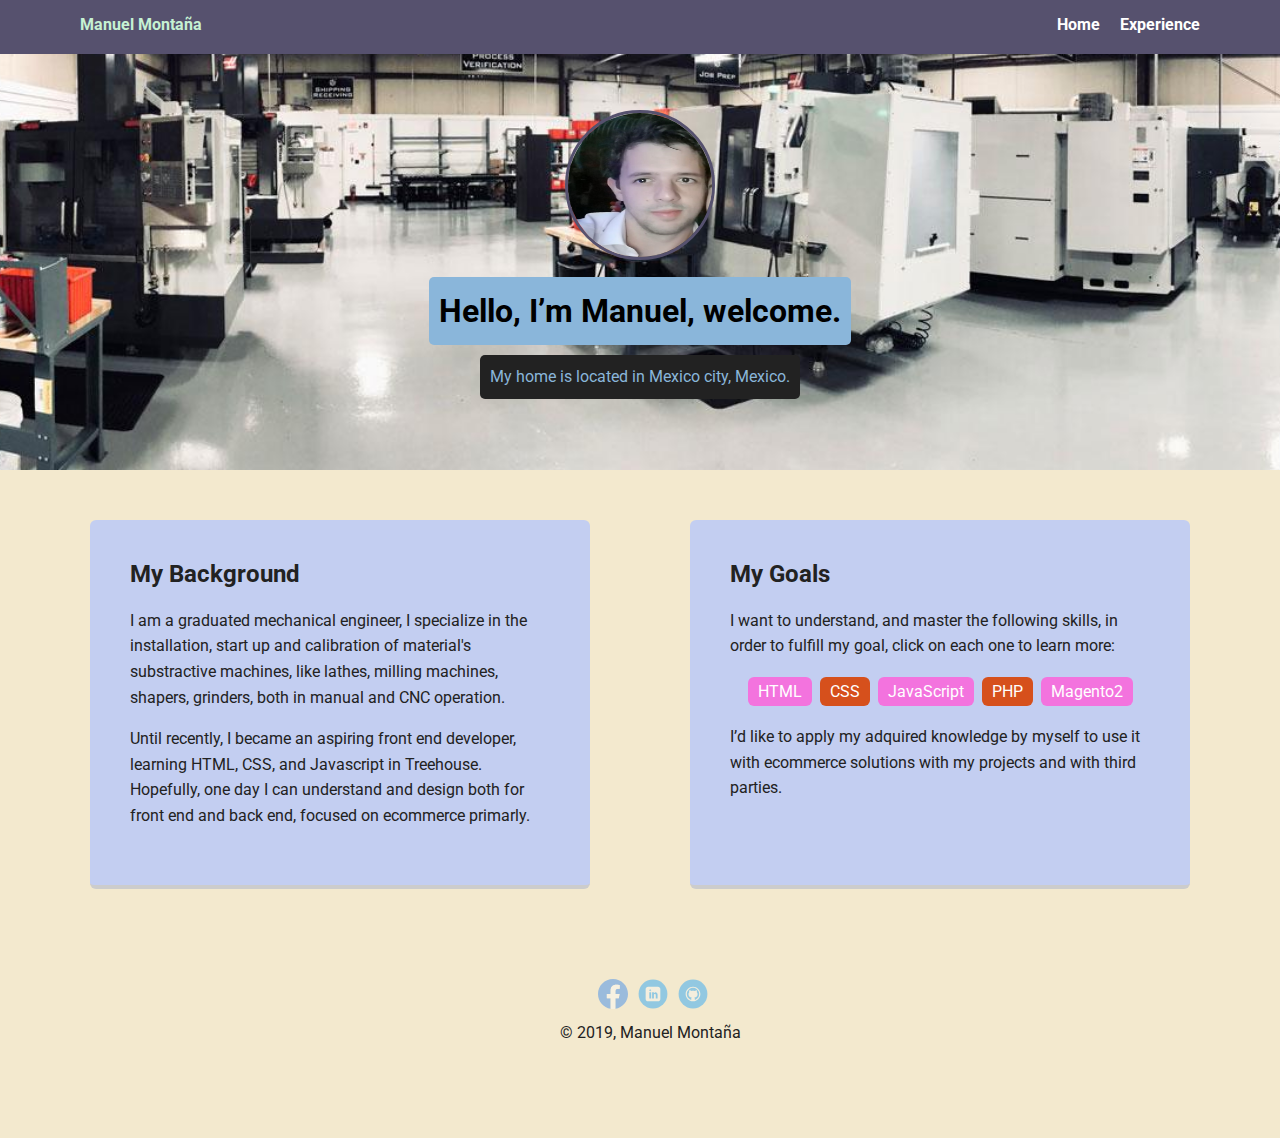
<file: index.html>
<!doctype html>
<html lang="en">
<head>
  <meta charset="utf-8">
  <title>Manuel Montaña's Personal Profile</title>
  <meta name="viewport" content="width=device-width, initial-scale=1.0">
  <link rel="stylesheet" href="styles.css">
  <link href="https://fonts.googleapis.com/css?family=Muli%7CRoboto:400,300,500,700,900" rel="stylesheet"></head>
  <body>

    <div class="main-nav">
        <ul class="nav">
          <li class="name">Manuel Montaña</li>
          <li><a href="index.html">Home</a></li>
          <li><a href="experience.html">Experience</a></li>
        </ul>
    </div>

    <header>
      <img src="images/mypicture.jpg" alt="Photograph of Manuel Montaña" class="profile-image">
      <h1 class="tag name">Hello, I’m Manuel, welcome.</h1>
      <p class="tag location">My home is located in Mexico city, Mexico.</p>
    </header>

    <main class="flex">
      <div class="card">
        <h2>My Background</h2>
        <p>I am a graduated mechanical engineer, I specialize in the installation, start up and calibration of material's substractive machines, like lathes, milling machines, shapers, grinders, both in manual and CNC operation. </p>
        <p>Until recently, I became an aspiring front end developer, learning HTML, CSS, and Javascript in Treehouse. Hopefully, one day I can understand and design both for front end and back end, focused on ecommerce primarly.</p>
      </div> 

      <div class="card">
        <h2>My Goals</h2>
        <p>I want to understand, and master the following skills, in order to fulfill my goal, click on each one to learn more:</p>
        <ul class="skills">
          <li><a href="https://en.wikipedia.org/wiki/HTML" target="_blank">HTML</a></li>
          <li><a href="https://en.wikipedia.org/wiki/Cascading_Style_Sheets" target="_blank">CSS</a></li>
          <li><a href="https://en.wikipedia.org/wiki/JavaScript" target="_blank">JavaScript</a></li>
          <li><a href="https://en.wikipedia.org/wiki/PHP" target="_blank">PHP</a></li>
          <li><a href="https://en.wikipedia.org/wiki/Magento" target="_blank">Magento2</a></li>
        </ul>
        <p>I’d like to apply my adquired knowledge by myself to use it with ecommerce solutions with my projects and with third parties.</p>
      </div> 

    </main>
    <footer>
      <ul>
        <li><a href="https://www.facebook.com/manuel.montana.10004694" class="social facebook" target="_blank">Facebook</a></li>
        <li><a href="https://mx.linkedin.com/in/manuel-monta%C3%B1a-149615174?trk=people-guest_profile-result-card_result-card_full-click" class="social linkedin" target="_blank">LinkedIn</a></li>
        <li><a href="https://github.com/manuelmontana" class="social github" target="_blank">Github</a></li>
      </ul>
      <p class="copyright">&copy; 2019, Manuel Montaña</p>
    </footer>
  </body>
  </html>
</file>
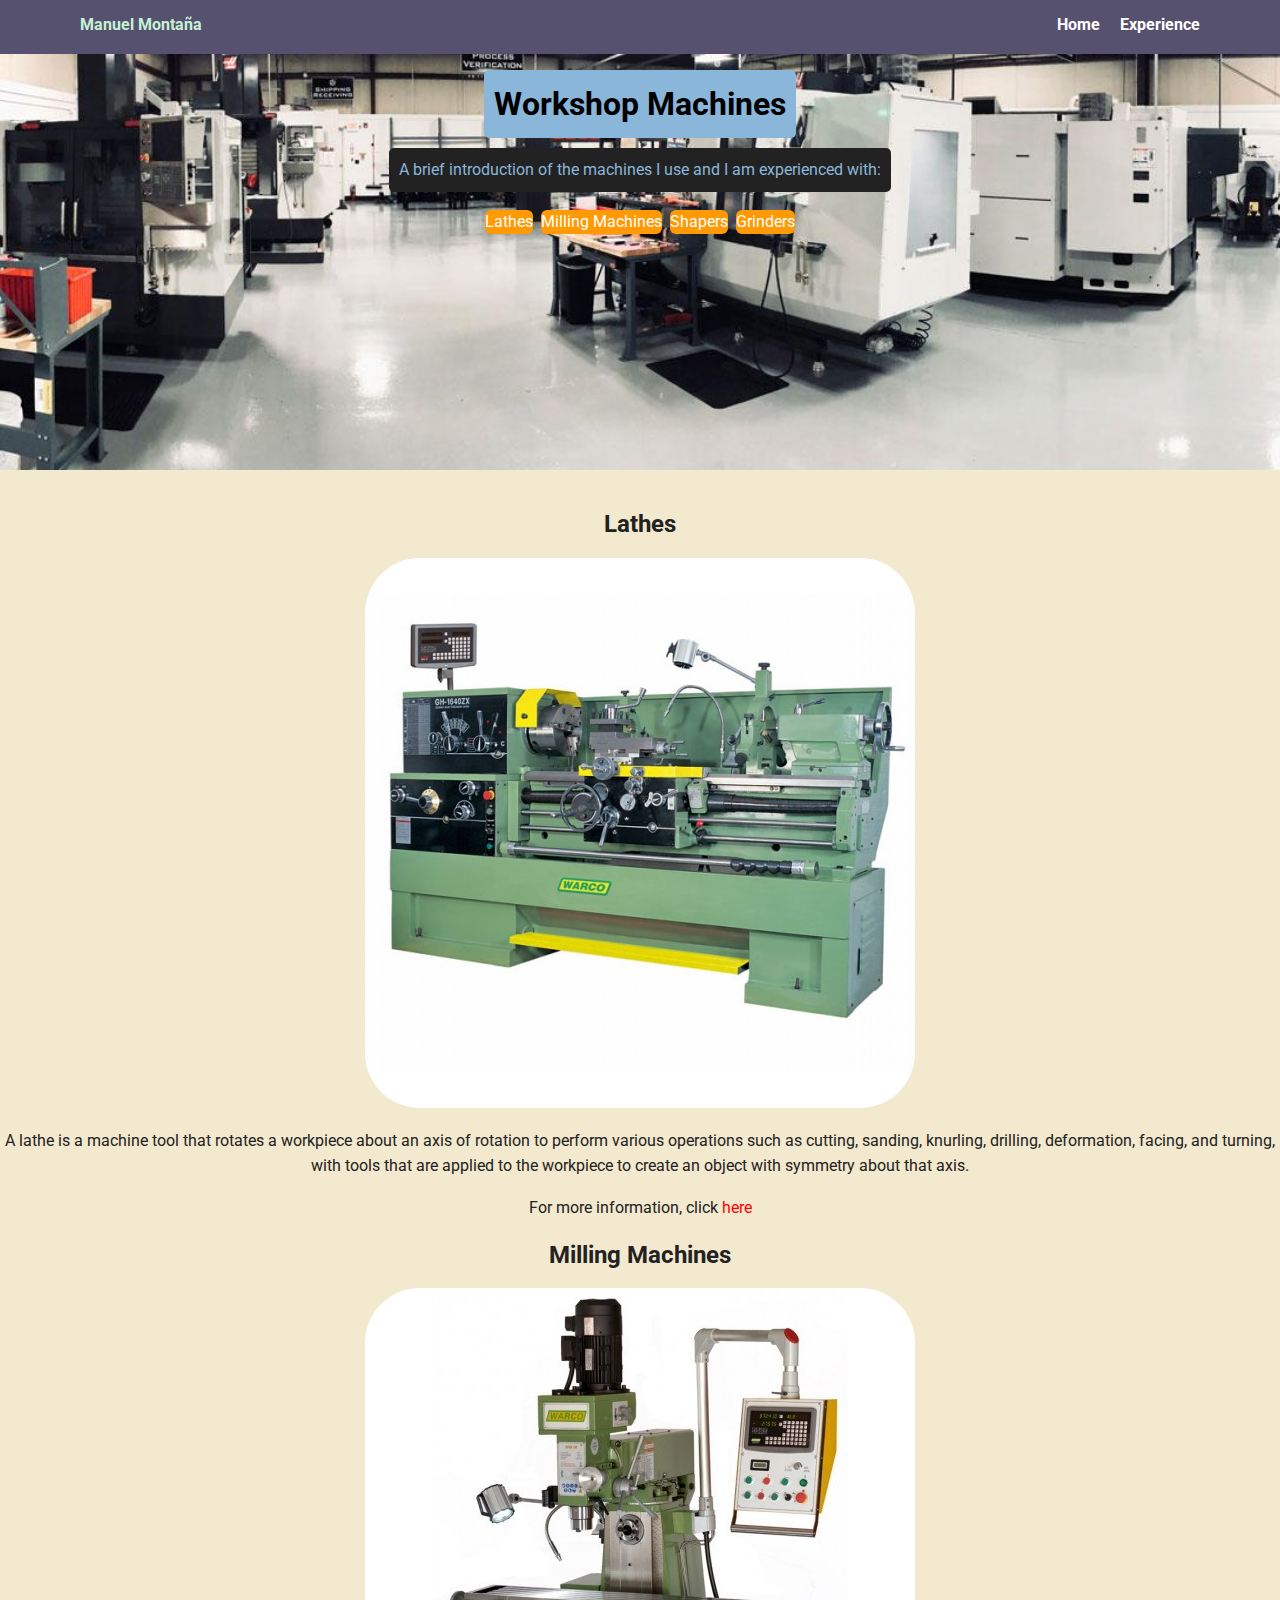
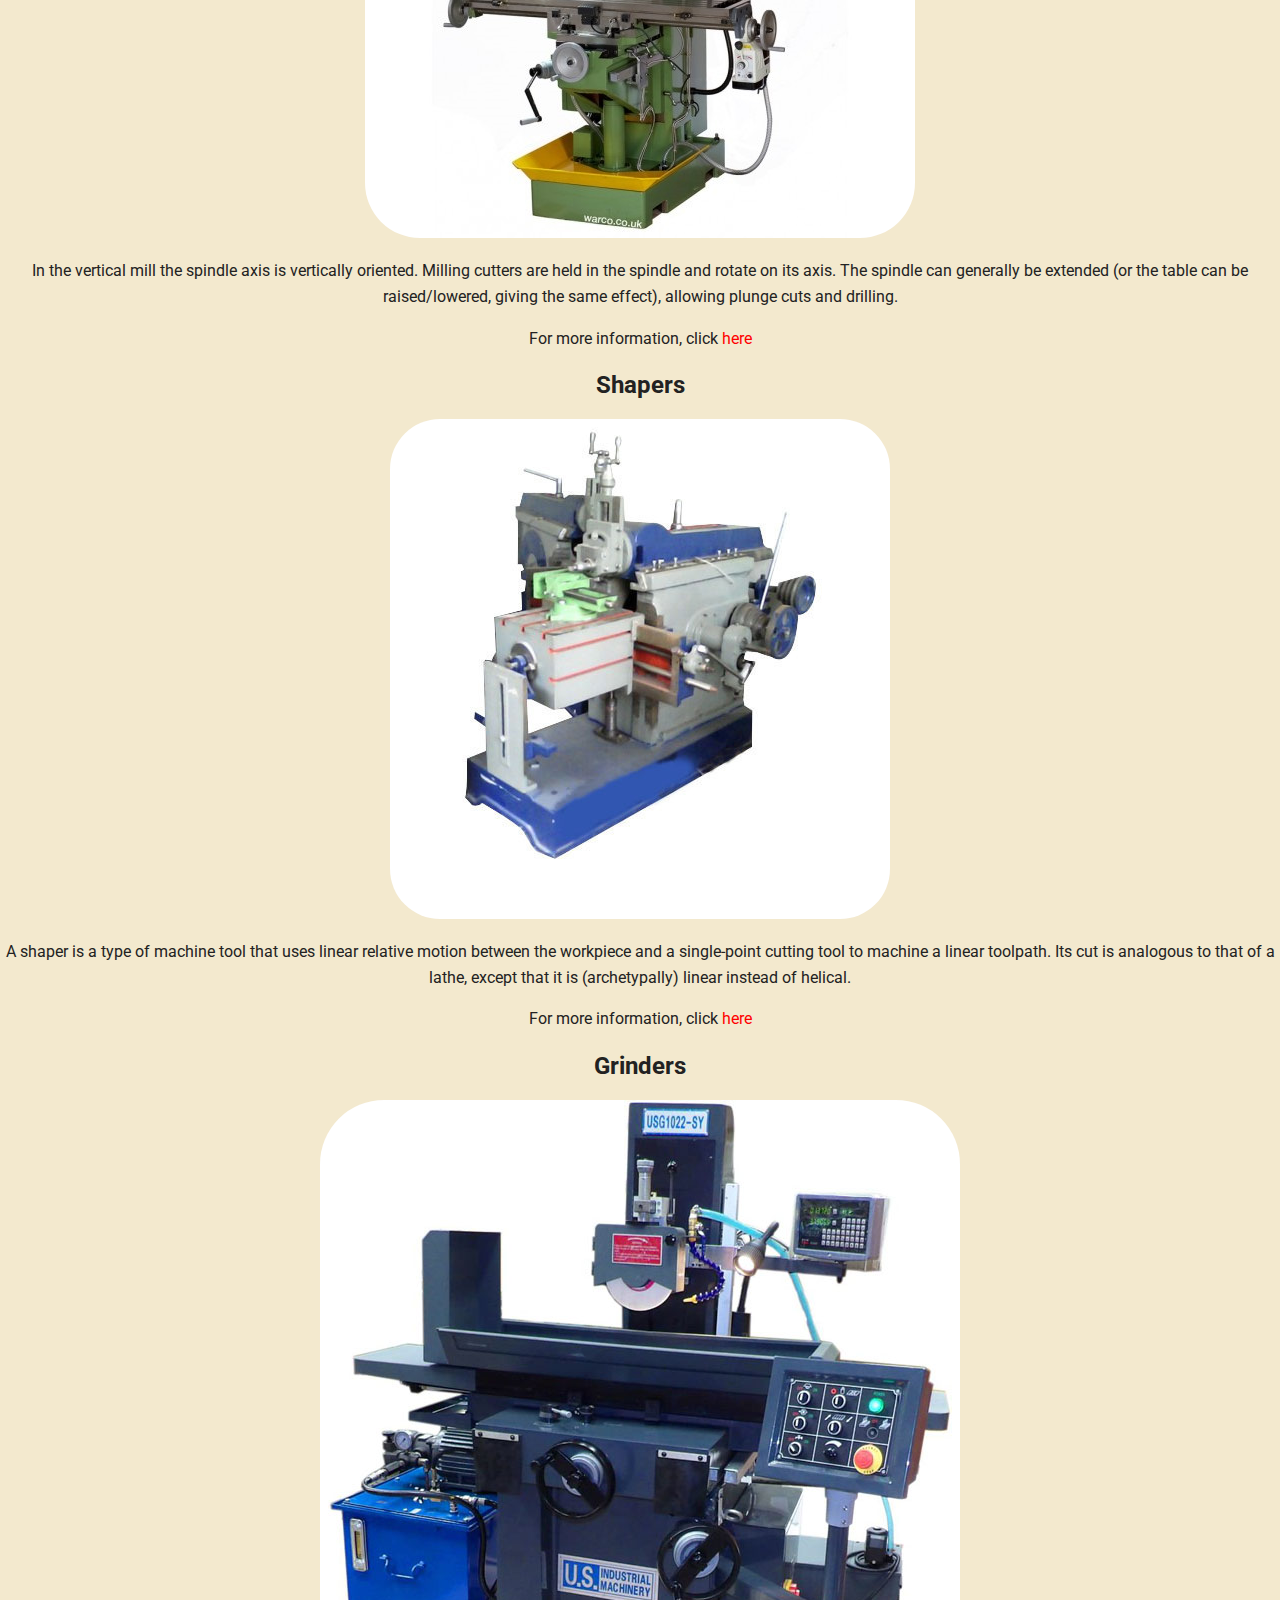
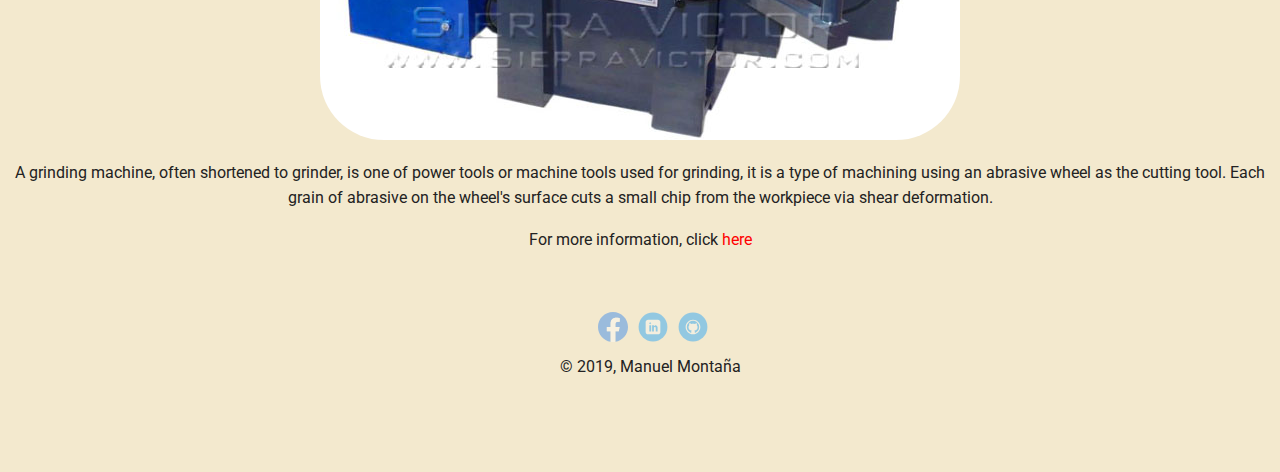
<file: experience.html>
<!DOCTYPE html>
<html lang="en">
<head>
  <meta charset="utf-8">
  <title>Manuel Montaña's Experience</title>
  <meta name="viewport" content="width=device-width, initial-scale=1.0">
  <link rel="stylesheet" href="styles.css">
  <link href="https://fonts.googleapis.com/css?family=Muli%7CRoboto:400,300,500,700,900" rel="stylesheet"></head>

  <body>

    <div class="main-nav">
        <ul class="nav">
            <li class="name">Manuel Montaña</li>
            <li><a href="index.html">Home</a></li>
            <li><a href="experience.html">Experience</a></li>
        </ul>
    </div>

    <header>
            <h1 class="tag name">Workshop Machines</h1>
            <p class="tag location">A brief introduction of the machines I use and I am experienced with:</p>
            <ul class="machines">
                <li><a href="#lathes">Lathes</a></li>
                <li><a href="#milling">Milling Machines</a></li>
                <li><a href="#shaper">Shapers</a></li>
                <li><a href="#grinder">Grinders</a></li>
            </ul>
            
    </header>

    <main>
        
        <section id="lathes">
            <h2>Lathes</h2>
            <img src="images/lathe.jpg" alt="A manual operated lathe" class="machines-image">
            <p>A lathe is a machine tool that rotates a workpiece about an axis of rotation to perform various operations such as cutting, sanding, knurling, drilling, deformation, facing, and turning, with tools that are applied to the workpiece to create an object with symmetry about that axis.</p>
            <p>For more information, click <a class="linkto" href="https://en.wikipedia.org/wiki/Lathe" target="_blank">here</a></p>
        </section>

        <section id="milling">
                <h2>Milling Machines</h2>
                <img src="images/millingmachine.jpg" alt="A manual operated milling machine" class="machines-image">
                <p>In the vertical mill the spindle axis is vertically oriented. Milling cutters are held in the spindle and rotate on its axis. The spindle can generally be extended (or the table can be raised/lowered, giving the same effect), allowing plunge cuts and drilling.</p>
                <p>For more information, click <a class="linkto" href="https://en.wikipedia.org/wiki/Milling_(machining)#Vertical_mill" target="_blank">here</a></p>
        </section>

        <section id="shaper">
                <h2>Shapers</h2>
                <img src="images/shaper.jpg" alt="A metal shaper" class="machines-image">
                <p>A shaper is a type of machine tool that uses linear relative motion between the workpiece and a single-point cutting tool to machine a linear toolpath. Its cut is analogous to that of a lathe, except that it is (archetypally) linear instead of helical. </p>
                <p>For more information, click <a class="linkto" href="https://en.wikipedia.org/wiki/Shaper" target="_blank">here</a></p>
        </section>

        <section id="grinder">
                <h2>Grinders</h2>
                <img src="images/grinder.jpg" alt="A manual operated lathe" class="machines-image">
                <p>A grinding machine, often shortened to grinder, is one of power tools or machine tools used for grinding, it is a type of machining using an abrasive wheel as the cutting tool. Each grain of abrasive on the wheel's surface cuts a small chip from the workpiece via shear deformation. </p>
                <p>For more information, click <a class="linkto" href="https://en.wikipedia.org/wiki/Grinding_machine" target="_blank">here</a></p>
        </section>

    </main>

    <footer>
            <ul>
              <li><a href="https://www.facebook.com/manuel.montana.10004694" class="social facebook" target="_blank">Facebook</a></li>
              <li><a href="https://mx.linkedin.com/in/manuel-monta%C3%B1a-149615174?trk=people-guest_profile-result-card_result-card_full-click" class="social linkedin" target="_blank">LinkedIn</a></li>
              <li><a href="https://github.com/manuelmontana" class="social github">Github</a></li>
            </ul>
            <p class="copyright">&copy; 2019, Manuel Montaña</p>
          </footer>

</body>
</html>
</file>
<file: styles.css>
/* Global Layout Set-up */
* { 
  box-sizing: border-box;
}
  
body {
  margin: 0;
  padding: 0;
  text-align: center;
  font-family: 'Roboto', sans-serif;
  color: #222;
  background: #f3e9ce;
}
/* Link Styles */

a {
  text-decoration: none;
  color: rgb(255, 255, 255);
}
a:hover {
  color: #6633ff;
}

a.linkto {
  color: red;
}

/* Section Styles */

.main-nav {
  width: 100%;
  background: rgb(86, 81, 110);
  min-height: 30px;
  padding: 10px;
  position: fixed;
  text-align: center;
}
.nav {
  display: flex;
  justify-content: space-around;
  font-weight: 700;
  list-style-type: none;
  margin: 0 auto;
  padding: 0;
}

.nav .name {
    display: block;
    margin-right: auto;
    color: rgb(198, 241, 211);
}
.nav li {
  padding: 5px 10px 10px 10px;
  color: rgb(198, 241, 211)
}
.nav a {
  transition: all .5s;
}
.nav a:hover {
  color: white;
}

header {
  text-align: center;
  background: url('images/workshop.jpg') no-repeat top center ;
  background-size: cover;
  overflow: hidden;
  padding-top: 60px;
}
header {
  line-height: 1.5;
}
header .profile-image {
  margin-top: 50px;
  width: 150px;
  height: 150px;
  border-radius: 50%;
  border: 3px solid rgb(86, 81, 110);
  transition: all .5s;
}
header .profile-image:hover {
  transform: scale(1.2) rotate(360deg);
}
.tag {
  background-color: #8ab6da;
  color: black;
  padding: 10px;
  border-radius: 5px;
  display: table;
  margin: 10px auto;
} 
.location {
  background-color: #222;
  color: #8ab6da;
}
.card {
  margin: 30px;
  padding: 20px 40px 40px;
  max-width: 500px;
  text-align: left;
  background: rgb(195, 206, 241);
  border-bottom: 4px solid #ccc;
  border-radius: 6px;
  transition: all .5s;
}
.card:hover {
  border-color: #ff99ff;
}

ul.skills {
  padding: 0;
  text-align: center;
}

.skills li {
  border-radius: 6px;
  display: inline-block;
  background: #d6501c;
  color: white;
  padding: 5px 10px;
  margin: 2px;
}

.skills li:nth-child(odd) {
  background: #f373de;
}

ul.machines {
  padding: 0;
  text-align: center; 
}

.machines li {
  border-radius: 6px;
  display: inline-block;
  background: #ff9904;
  color: white;
  padding: 0px;
  margin: 2px;
}

.machines-image {
  border-radius: 10%;

}
footer {
  width: 100%;
  min-height: 30px;
  padding: 20px 0 40px 20px;
}

footer .copyright {
  top: -8px;
  font-size: .75em;
}

footer ul {
  list-style-type: none;
  margin: 0;
  padding: 0;
}

footer ul li {
  display: inline-block;
}

a.social {
  display: inline-block;
  text-indent: -9999px;
  margin-left: 5px;
  width: 30px;
  height: 30px;
  background-size: 30px 30px;
  opacity: .4;
  transition: all .5s;
}
a.facebook {
  background-image: url(images/iconfinder_1_Facebook_colored_svg_copy_5296499.svg);
}
a.linkedin {
  background-image: url(images/linkedin.svg);
}
a.github {
  background-image: url(images/github.svg);
}
a.social:hover {
  opacity: 1;
}
.clearfix {
  clear: both;
}

/* Styles for larger screens */
@media screen and (min-width: 720px) {
  
  .flex {
      display: -ms-flexbox;      /* TWEENER - IE 10 */
      display: flex; 
      max-width: 1200px;
      -ms-flex-pack: distribute;
      justify-content: space-around;
      margin: 0 auto;
  }

  header {
    min-height: 470px;
  }

  .nav {
    max-width: 1200px;
    padding: 0 30px;
  }


  main {
    padding-top: 20px;
  }

  main p {
    line-height: 1.6em;
  }

  footer {
    font-size: 1.3em;
    max-width: 1200px;
    margin: 40px auto;
  }

}
</file>
